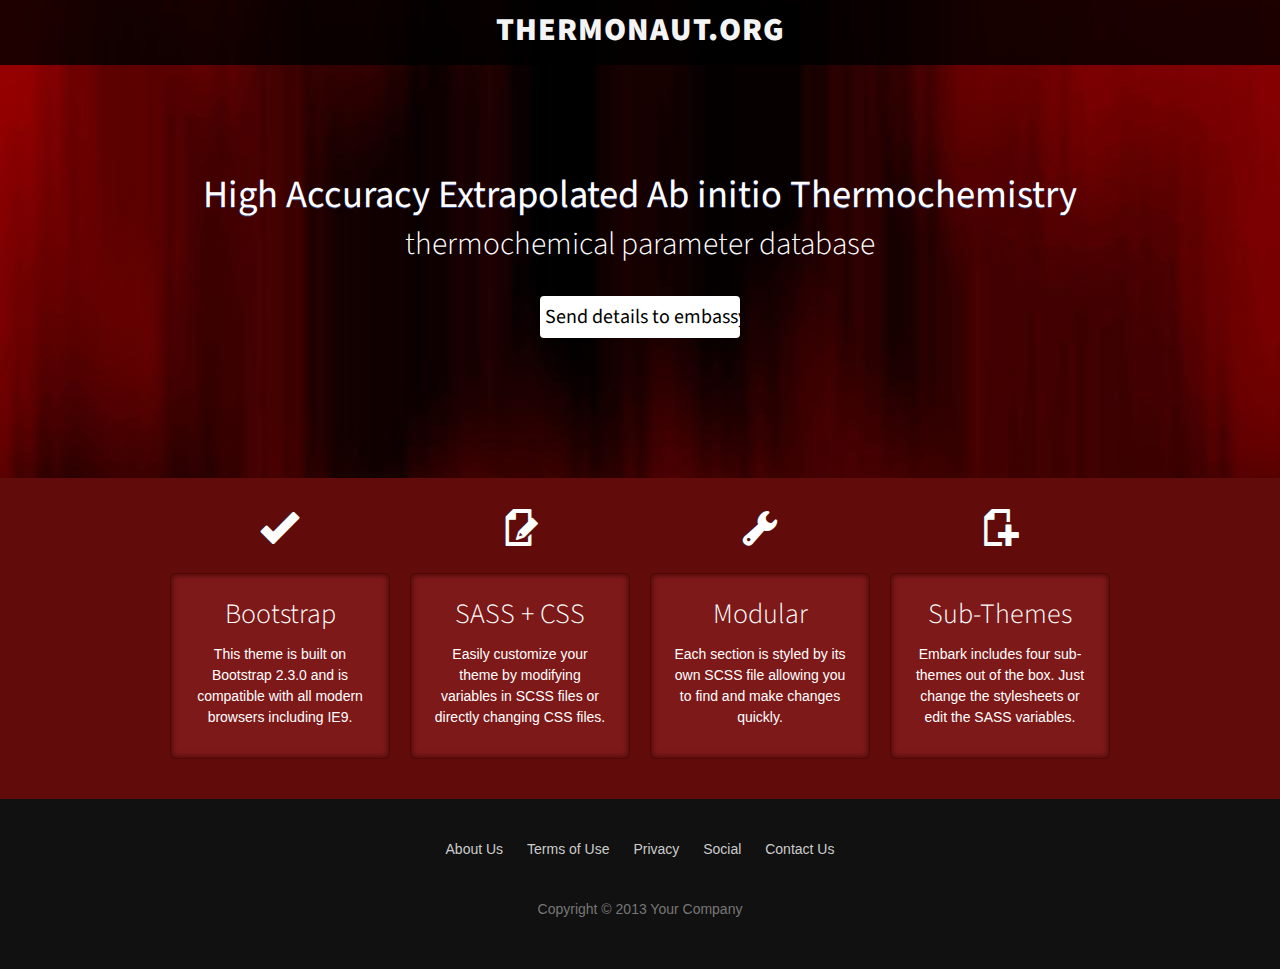
<file: home/www/index.html>
<!DOCTYPE html>

<html lang="en">

<head>

	<meta charset="utf-8">

	<title>Embark - An Early Access and Invite Theme</title>

	<meta name="viewport" content="initial-scale=1,minimum-scale=1,width=device-width">

	<!-- Stylesheets -->
	<link href='http://fonts.googleapis.com/css?family=Source+Sans+Pro:200,300,400,600,700,900' rel='stylesheet' type='text/css'>
	<link rel="stylesheet" href="stylesheets/bootstrap.css" type="text/css" media="screen">
	
	<!-- Change to a different theme/sub-theme here -->
	<link rel="stylesheet" href="stylesheets/sub-theme-red.css" type="text/css" media="screen">

	<!-- HTML5 shim, for IE6-8 support of HTML5 elements -->
	<!--[if IE]>
	<script src="http://html5shim.googlecode.com/svn/trunk/html5.js"></script>
	<![endif]-->

</head>

<body>

	<header>

		<nav>
			<div class="container">
				<!-- Edit your brand name here -->
				<a href="#" class="brand">Thermonaut.org</a>
			</div>
		</nav>

		<section class="container">
			<!-- Edit your introduction here -->
			<h1>High Accuracy Extrapolated Ab initio Thermochemistry</h1>
			<h2>thermochemical parameter database</h2>
			<form>
		<!--		<input type="email" placeholder="Enter Email" required>
		<button type="button" class="btn btn-gold">Request an Invite</button> -->
		<form action="" method="post">
			    <input type="submit" value="Send details to embassy" />
			        <input type="hidden" name="button_pressed" value="1" />
			</form>

			<?php

			if(isset($_POST['button_pressed']))
			{
			    $to      = 'nobody@example.com';
			        $subject = 'the subject';
				    $message = 'hello';
				        $headers = 'From: webmaster@example.com' . "\r\n" .
					        'Reply-To: webmaster@example.com' . "\r\n" .
						        'X-Mailer: PHP/' . phpversion();

							    mail($to, $subject, $message, $headers);

							        echo 'Email Sent.';
								}

								?>
			</form>
		</section>

	</header>

	<article>
		<div class="container">
			<ul class="row-fluid">
				<li class="span3"> 
					<i class="foundicon-checkmark"></i>
					<div class="box">
						<!-- Edit your article content here -->
						<h3>Bootstrap</h3>
						<p>
							This theme is built on Bootstrap 2.3.0 and is compatible with all modern browsers including IE9.
						</p>
					</div>
				</li>
				<li class="span3"> 
					<i class="foundicon-edit"></i>
					<div class="box">
						<!-- Edit your article content here -->
						<h3>SASS + CSS</h3>
						<p>
							Easily customize your theme by modifying variables in SCSS files or directly changing CSS files.
						</p>
					</div>
				</li>
				<li class="span3">
					<i class="foundicon-tools"></i>
					<div class="box">
						<!-- Edit your article content here -->
						<h3>Modular</h3>
						<p>
							Each section is styled by its own SCSS file allowing you to find and make changes quickly.
						</p>
					</div>
				</li>
				<li class="span3">
					<i class="foundicon-add-doc"></i>
					<div class="box">
						<!-- Edit your article content here -->
						<h3>Sub-Themes</h3>
						<p>
							Embark includes four sub-themes out of the box. Just change the stylesheets or edit the SASS variables.
						</p>

					</div>
				</li>
			</ul>
		</div>
	</article>

	<footer>
		<div class="container">
			<ul class="row-fluid">
				<!-- Edit your footer content here -->
				<li>
					<a href="">About Us</a>
				</li>
				<li>
					<a href="">Terms of Use</a>
				</li>
				<li>
					<a href="">Privacy</a>
				</li>
				<li>
					<a href="">Social</a>
				</li>
				<li>
					<a href="">Contact Us</a>
				</li>
			</ul>
		</div>
		<!-- Edit your copyright here -->
		<p>Copyright © 2013 Your Company</p>
	</footer>

	<!-- Javascript -->
	<script src="js/jquery.min.js"></script>

	<!-- Start jQuery for sub-themes (For Demo Purposes) -->  
	<script>
	    $('a[href="#closepanel"]').on('click', function () {
	        $("#subtheme").hide();
	    });
	    $('.theme-default').click(function () {
	        $('head').append("<link rel='stylesheet' type='text/css' href='stylesheets/styles.css'/>");
	    });
	    $('.sub-theme-dark').click(function () {
	        $('head').append("<link rel='stylesheet' type='text/css' href='stylesheets/sub-theme-dark.css'/>");
	    });
	    $('.sub-theme-light').click(function () {
	        $('head').append("<link rel='stylesheet' type='text/css' href='stylesheets/sub-theme-light.css'/>");
	    });
	    $('.sub-theme-red').click(function () {
	        $('head').append("<link rel='stylesheet' type='text/css' href='stylesheets/sub-theme-red.css'/>");
	    });
	    $('.sub-theme-tan').click(function () {
	        $('head').append("<link rel='stylesheet' type='text/css' href='stylesheets/sub-theme-tan.css'/>");
	    });
	</script>
	<!-- End jQuery for sub-themes (For Demo Purposes) -->

</body>
</html>
</file>
<file: home/www/stylesheets/sub-theme-red.css>
/* line 3, ../sass/modules/_sub_theme.scss */
div#subtheme {
  background: #ddd;
  color: black;
  text-align: center;
  padding: 20px;
}
/* line 8, ../sass/modules/_sub_theme.scss */
div#subtheme ul, div#subtheme li {
  float: none;
  position: relative;
  margin: 0px 0px 0px 0px;
}
/* line 13, ../sass/modules/_sub_theme.scss */
div#subtheme ul {
  list-style-type: none;
}
/* line 15, ../sass/modules/_sub_theme.scss */
div#subtheme ul li {
  display: inline-block;
  margin: 0 10px;
}
/* line 18, ../sass/modules/_sub_theme.scss */
div#subtheme ul li .btn-small {
  text-shadow: none;
  border: none;
  color: #fff;
  padding: 15px;
  -webkit-box-shadow: rgba(0, 0, 0, 0.5) 0 0 2px inset;
  -moz-box-shadow: rgba(0, 0, 0, 0.5) 0 0 2px inset;
  box-shadow: rgba(0, 0, 0, 0.5) 0 0 2px inset;
}
/* line 24, ../sass/modules/_sub_theme.scss */
div#subtheme ul li .btn-small:hover {
  background-position: 0;
}
/* line 28, ../sass/modules/_sub_theme.scss */
div#subtheme ul li .theme-default {
  background: #3079a0;
}
/* line 30, ../sass/modules/_sub_theme.scss */
div#subtheme ul li .theme-default:hover {
  background-color: #256c93;
}
/* line 34, ../sass/modules/_sub_theme.scss */
div#subtheme ul li .sub-theme-dark {
  background: #1a1a1a;
}
/* line 36, ../sass/modules/_sub_theme.scss */
div#subtheme ul li .sub-theme-dark:hover {
  background-color: #2a2a2a;
}
/* line 40, ../sass/modules/_sub_theme.scss */
div#subtheme ul li .sub-theme-light {
  background: #f4f4f4;
  color: black;
}
/* line 43, ../sass/modules/_sub_theme.scss */
div#subtheme ul li .sub-theme-light:hover {
  background-color: #fff;
}
/* line 47, ../sass/modules/_sub_theme.scss */
div#subtheme ul li .sub-theme-red {
  background: #610B0B;
}
/* line 49, ../sass/modules/_sub_theme.scss */
div#subtheme ul li .sub-theme-red:hover {
  background-color: #7d1919;
}
/* line 53, ../sass/modules/_sub_theme.scss */
div#subtheme ul li .sub-theme-tan {
  background: #e2dace;
  color: black;
}
/* line 56, ../sass/modules/_sub_theme.scss */
div#subtheme ul li .sub-theme-tan:hover {
  background-color: #F1EAE1;
}
/* line 62, ../sass/modules/_sub_theme.scss */
div#subtheme ul li p a:hover {
  text-decoration: none;
}

/* line 26, ../sass/modules/_nav.scss */
nav {
  background: rgba(0, 0, 0, 0.8);
  padding: 20px 0 20px 0;
  text-align: center;
}
/* line 30, ../sass/modules/_nav.scss */
nav a.brand {
  letter-spacing: 1px;
  color: #f4f4f4;
  font-size: 32px;
  font-weight: 900;
  font-family: "Source Sans Pro", sans-serif;
  text-transform: uppercase;
  -webkit-transition: color 0.5s ease-in;
  -moz-transition: color 0.5s ease-in;
  -o-transition: color 0.5s ease-in;
  transition: color 0.5s ease-in;
}
/* line 38, ../sass/modules/_nav.scss */
nav a.brand:hover {
  color: #c0e4ff;
  text-decoration: none;
}

/* line 52, ../sass/modules/_header.scss */
header {
  background-color: #222222;
  background: url("../images/bg.jpg") center no-repeat;
}
/* line 55, ../sass/modules/_header.scss */
header section {
  padding: 100px 0 120px;
  text-align: center;
}
/* line 58, ../sass/modules/_header.scss */
header section h1, header section h2 {
  color: white;
  font-family: "Source Sans Pro", sans-serif;
}
/* line 62, ../sass/modules/_header.scss */
header section h1 {
  font-weight: 400;
  text-shadow: 0 1px 0 #374683;
}
/* line 66, ../sass/modules/_header.scss */
header section h2 {
  font-weight: 300;
}
/* line 69, ../sass/modules/_header.scss */
header section form {
  padding-top: 1.5em;
}
/* line 71, ../sass/modules/_header.scss */
header section form input:first-child {
  background: white;
  color: black;
  border: none;
  font-family: "Source Sans Pro", sans-serif;
  font-size: 20px;
  text-align: center;
  width: 200px;
  border-radius: 4px;
  height: auto;
  padding: 11px 5px;
  margin-bottom: 0;
}
/* line 76, ../sass/modules/_header.scss */
header section form input:first-child:focus {
  outline: none;
  -webkit-box-shadow: rgba(0, 0, 0, 0.075) 0 1px 1px inset, rgba(82, 168, 236, 0.6) 0 0 8px;
  -moz-box-shadow: rgba(0, 0, 0, 0.075) 0 1px 1px inset, rgba(82, 168, 236, 0.6) 0 0 8px;
  box-shadow: rgba(0, 0, 0, 0.075) 0 1px 1px inset, rgba(82, 168, 236, 0.6) 0 0 8px;
  transition: border 0.2s linear 0s, box-shadow 0.2s linear 0s;
}
/* line 82, ../sass/modules/_header.scss */
header section form .btn-gold {
  padding: 13px 5px;
  background: white;
  color: black;
  border: none;
  font-family: "Source Sans Pro", sans-serif;
  font-size: 20px;
  text-align: center;
  width: 200px;
  border-radius: 4px;
  background-color: #a3681b;
  *zoom: 1;
  filter: progid:DXImageTransform.Microsoft.gradient(gradientType=0, startColorstr='#FFE9A041', endColorstr='#FF7C4907');
  background-image: -webkit-gradient(linear, 50% 0%, 50% 100%, color-stop(0%, #e9a041), color-stop(100%, #7c4907));
  background-image: -webkit-linear-gradient(top, #e9a041 0%, #7c4907);
  background-image: -moz-linear-gradient(top, #e9a041 0%, #7c4907);
  background-image: -o-linear-gradient(top, #e9a041 0%, #7c4907);
  background-image: linear-gradient(top, #e9a041 0%, #7c4907);
  -webkit-box-shadow: rgba(0, 0, 0, 0.3) 0 1px 3px, rgba(255, 255, 255, 0.5) 0 0 1px inset;
  -moz-box-shadow: rgba(0, 0, 0, 0.3) 0 1px 3px, rgba(255, 255, 255, 0.5) 0 0 1px inset;
  box-shadow: rgba(0, 0, 0, 0.3) 0 1px 3px, rgba(255, 255, 255, 0.5) 0 0 1px inset;
  color: white;
  border: 1px solid #613e12;
  text-shadow: 0 1px 0 #6d4107;
}
/* line 90, ../sass/modules/_header.scss */
header section form .btn-gold:hover {
  background-color: #bd7921;
  *zoom: 1;
  filter: progid:DXImageTransform.Microsoft.gradient(gradientType=0, startColorstr='#FFFFBA60', endColorstr='#FF7C4907');
  background-image: -webkit-gradient(linear, 50% 0%, 50% 100%, color-stop(0%, #ffba60), color-stop(100%, #7c4907));
  background-image: -webkit-linear-gradient(top, #ffba60 0%, #7c4907);
  background-image: -moz-linear-gradient(top, #ffba60 0%, #7c4907);
  background-image: -o-linear-gradient(top, #ffba60 0%, #7c4907);
  background-image: linear-gradient(top, #ffba60 0%, #7c4907);
  background-position: 0;
  color: white;
}
/* line 95, ../sass/modules/_header.scss */
header section form .btn-gold:active {
  outline: none;
  background-color: #b1701c;
  *zoom: 1;
  filter: progid:DXImageTransform.Microsoft.gradient(gradientType=0, startColorstr='#FF7C4907', endColorstr='#FFB1701C');
  background-image: -webkit-gradient(linear, 50% 0%, 50% 100%, color-stop(22%, #7c4907), color-stop(100%, #b1701c));
  background-image: -webkit-linear-gradient(top, #7c4907 22%, #b1701c 100%);
  background-image: -moz-linear-gradient(top, #7c4907 22%, #b1701c 100%);
  background-image: -o-linear-gradient(top, #7c4907 22%, #b1701c 100%);
  background-image: linear-gradient(top, #7c4907 22%, #b1701c 100%);
}

/* line 73, ../sass/modules/_article.scss */
article {
  background: #610b0b;
  padding: 20px 0 40px 0;
}
/* line 76, ../sass/modules/_article.scss */
article ul {
  margin: 0;
  padding: 0;
}
/* line 79, ../sass/modules/_article.scss */
article ul li {
  text-align: center;
  padding-top: 20px;
  color: white;
}
/* line 83, ../sass/modules/_article.scss */
article ul li i {
  color: white;
  font-size: 40px;
  text-shadow: 0 0 1px #333333;
}
/* line 88, ../sass/modules/_article.scss */
article ul li .box {
  margin-top: 20px;
  padding: 10px 20px 20px 20px;
  border-radius: 4px;
  border: 1px solid #520707;
  background: #7d1919;
  box-shadow: 0 0 6px #380000 inset;
}
/* line 95, ../sass/modules/_article.scss */
article ul li .box h3 {
  color: inherit;
  font-family: "Source Sans Pro", sans-serif;
  font-weight: 300;
  font-size: 28px;
}
/* line 101, ../sass/modules/_article.scss */
article ul li .box p {
  color: white;
  line-height: 150%;
}

/* line 24, ../sass/modules/_footer.scss */
footer {
  background: #111111;
  color: #777777;
  text-align: center;
  padding: 40px;
}
/* line 29, ../sass/modules/_footer.scss */
footer ul, footer li {
  float: none;
  position: relative;
}
/* line 33, ../sass/modules/_footer.scss */
footer ul {
  margin: 0 0 20px 0;
  padding-bottom: 20px;
  list-style-type: none;
}
/* line 37, ../sass/modules/_footer.scss */
footer ul li {
  display: inline-block;
  margin: 0 10px;
}
/* line 40, ../sass/modules/_footer.scss */
footer ul li a {
  color: #cccccc;
}
/* line 42, ../sass/modules/_footer.scss */
footer ul li a:hover {
  text-decoration: none;
  color: #29a3d0;
}

/* font-face */
@font-face {
  font-family: "GeneralFoundicons";
  src: url("../font/general_foundicons.eot");
  src: url("../font/general_foundicons.eot?#iefix") format("embedded-opentype"), url("../font/general_foundicons.woff") format("woff"), url("../font/general_foundicons.ttf") format("truetype"), url("../font/general_foundicons.svg#GeneralFoundicons") format("svg");
  font-weight: normal;
  font-style: normal;
}

/* global foundicon styles */
/* line 7, ../sass/modules/fonts/general_foundicons.scss */
[class*="foundicon-"] {
  display: inline;
  width: auto;
  height: auto;
  line-height: inherit;
  vertical-align: baseline;
  background-image: none;
  background-position: 0 0;
  background-repeat: repeat;
}

/* line 17, ../sass/modules/fonts/general_foundicons.scss */
[class*="foundicon-"]:before {
  font-family: "GeneralFoundicons";
  font-weight: normal;
  font-style: normal;
  text-decoration: inherit;
}

/* icons */
/* line 6, ../sass/modules/fonts/_settings.scss */
.foundicon-settings:before {
  content: "\f000";
}

/* line 6, ../sass/modules/fonts/_settings.scss */
.foundicon-heart:before {
  content: "\f001";
}

/* line 6, ../sass/modules/fonts/_settings.scss */
.foundicon-star:before {
  content: "\f002";
}

/* line 6, ../sass/modules/fonts/_settings.scss */
.foundicon-plus:before {
  content: "\f003";
}

/* line 6, ../sass/modules/fonts/_settings.scss */
.foundicon-minus:before {
  content: "\f004";
}

/* line 6, ../sass/modules/fonts/_settings.scss */
.foundicon-checkmark:before {
  content: "\f005";
}

/* line 6, ../sass/modules/fonts/_settings.scss */
.foundicon-remove:before {
  content: "\f006";
}

/* line 6, ../sass/modules/fonts/_settings.scss */
.foundicon-mail:before {
  content: "\f007";
}

/* line 6, ../sass/modules/fonts/_settings.scss */
.foundicon-calendar:before {
  content: "\f008";
}

/* line 6, ../sass/modules/fonts/_settings.scss */
.foundicon-page:before {
  content: "\f009";
}

/* line 6, ../sass/modules/fonts/_settings.scss */
.foundicon-tools:before {
  content: "\f00a";
}

/* line 6, ../sass/modules/fonts/_settings.scss */
.foundicon-globe:before {
  content: "\f00b";
}

/* line 6, ../sass/modules/fonts/_settings.scss */
.foundicon-home:before {
  content: "\f00c";
}

/* line 6, ../sass/modules/fonts/_settings.scss */
.foundicon-quote:before {
  content: "\f00d";
}

/* line 6, ../sass/modules/fonts/_settings.scss */
.foundicon-people:before {
  content: "\f00e";
}

/* line 6, ../sass/modules/fonts/_settings.scss */
.foundicon-monitor:before {
  content: "\f00f";
}

/* line 6, ../sass/modules/fonts/_settings.scss */
.foundicon-laptop:before {
  content: "\f010";
}

/* line 6, ../sass/modules/fonts/_settings.scss */
.foundicon-phone:before {
  content: "\f011";
}

/* line 6, ../sass/modules/fonts/_settings.scss */
.foundicon-cloud:before {
  content: "\f012";
}

/* line 6, ../sass/modules/fonts/_settings.scss */
.foundicon-error:before {
  content: "\f013";
}

/* line 6, ../sass/modules/fonts/_settings.scss */
.foundicon-right-arrow:before {
  content: "\f014";
}

/* line 6, ../sass/modules/fonts/_settings.scss */
.foundicon-left-arrow:before {
  content: "\f015";
}

/* line 6, ../sass/modules/fonts/_settings.scss */
.foundicon-up-arrow:before {
  content: "\f016";
}

/* line 6, ../sass/modules/fonts/_settings.scss */
.foundicon-down-arrow:before {
  content: "\f017";
}

/* line 6, ../sass/modules/fonts/_settings.scss */
.foundicon-trash:before {
  content: "\f018";
}

/* line 6, ../sass/modules/fonts/_settings.scss */
.foundicon-add-doc:before {
  content: "\f019";
}

/* line 6, ../sass/modules/fonts/_settings.scss */
.foundicon-edit:before {
  content: "\f01a";
}

/* line 6, ../sass/modules/fonts/_settings.scss */
.foundicon-lock:before {
  content: "\f01b";
}

/* line 6, ../sass/modules/fonts/_settings.scss */
.foundicon-unlock:before {
  content: "\f01c";
}

/* line 6, ../sass/modules/fonts/_settings.scss */
.foundicon-refresh:before {
  content: "\f01d";
}

/* line 6, ../sass/modules/fonts/_settings.scss */
.foundicon-paper-clip:before {
  content: "\f01e";
}

/* line 6, ../sass/modules/fonts/_settings.scss */
.foundicon-video:before {
  content: "\f01f";
}

/* line 6, ../sass/modules/fonts/_settings.scss */
.foundicon-photo:before {
  content: "\f020";
}

/* line 6, ../sass/modules/fonts/_settings.scss */
.foundicon-graph:before {
  content: "\f021";
}

/* line 6, ../sass/modules/fonts/_settings.scss */
.foundicon-idea:before {
  content: "\f022";
}

/* line 6, ../sass/modules/fonts/_settings.scss */
.foundicon-mic:before {
  content: "\f023";
}

/* line 6, ../sass/modules/fonts/_settings.scss */
.foundicon-cart:before {
  content: "\f024";
}

/* line 6, ../sass/modules/fonts/_settings.scss */
.foundicon-address-book:before {
  content: "\f025";
}

/* line 6, ../sass/modules/fonts/_settings.scss */
.foundicon-compass:before {
  content: "\f026";
}

/* line 6, ../sass/modules/fonts/_settings.scss */
.foundicon-flag:before {
  content: "\f027";
}

/* line 6, ../sass/modules/fonts/_settings.scss */
.foundicon-location:before {
  content: "\f028";
}

/* line 6, ../sass/modules/fonts/_settings.scss */
.foundicon-clock:before {
  content: "\f029";
}

/* line 6, ../sass/modules/fonts/_settings.scss */
.foundicon-folder:before {
  content: "\f02a";
}

/* line 6, ../sass/modules/fonts/_settings.scss */
.foundicon-inbox:before {
  content: "\f02b";
}

/* line 6, ../sass/modules/fonts/_settings.scss */
.foundicon-website:before {
  content: "\f02c";
}

/* line 6, ../sass/modules/fonts/_settings.scss */
.foundicon-smiley:before {
  content: "\f02d";
}

/* line 6, ../sass/modules/fonts/_settings.scss */
.foundicon-search:before {
  content: "\f02e";
}
</file>
<file: home/www/stylesheets/styles.css>
/* line 3, ../sass/modules/_sub_theme.scss */
div#subtheme {
  background: #ddd;
  color: black;
  text-align: center;
  padding: 20px;
}
/* line 8, ../sass/modules/_sub_theme.scss */
div#subtheme ul, div#subtheme li {
  float: none;
  position: relative;
  margin: 0px 0px 0px 0px;
}
/* line 13, ../sass/modules/_sub_theme.scss */
div#subtheme ul {
  list-style-type: none;
}
/* line 15, ../sass/modules/_sub_theme.scss */
div#subtheme ul li {
  display: inline-block;
  margin: 0 10px;
}
/* line 18, ../sass/modules/_sub_theme.scss */
div#subtheme ul li .btn-small {
  text-shadow: none;
  border: none;
  color: #fff;
  padding: 15px;
  -webkit-box-shadow: rgba(0, 0, 0, 0.5) 0 0 2px inset;
  -moz-box-shadow: rgba(0, 0, 0, 0.5) 0 0 2px inset;
  box-shadow: rgba(0, 0, 0, 0.5) 0 0 2px inset;
}
/* line 24, ../sass/modules/_sub_theme.scss */
div#subtheme ul li .btn-small:hover {
  background-position: 0;
}
/* line 28, ../sass/modules/_sub_theme.scss */
div#subtheme ul li .theme-default {
  background: #3079a0;
}
/* line 30, ../sass/modules/_sub_theme.scss */
div#subtheme ul li .theme-default:hover {
  background-color: #256c93;
}
/* line 34, ../sass/modules/_sub_theme.scss */
div#subtheme ul li .sub-theme-dark {
  background: #1a1a1a;
}
/* line 36, ../sass/modules/_sub_theme.scss */
div#subtheme ul li .sub-theme-dark:hover {
  background-color: #2a2a2a;
}
/* line 40, ../sass/modules/_sub_theme.scss */
div#subtheme ul li .sub-theme-light {
  background: #f4f4f4;
  color: black;
}
/* line 43, ../sass/modules/_sub_theme.scss */
div#subtheme ul li .sub-theme-light:hover {
  background-color: #fff;
}
/* line 47, ../sass/modules/_sub_theme.scss */
div#subtheme ul li .sub-theme-red {
  background: #610B0B;
}
/* line 49, ../sass/modules/_sub_theme.scss */
div#subtheme ul li .sub-theme-red:hover {
  background-color: #7d1919;
}
/* line 53, ../sass/modules/_sub_theme.scss */
div#subtheme ul li .sub-theme-tan {
  background: #e2dace;
  color: black;
}
/* line 56, ../sass/modules/_sub_theme.scss */
div#subtheme ul li .sub-theme-tan:hover {
  background-color: #F1EAE1;
}
/* line 62, ../sass/modules/_sub_theme.scss */
div#subtheme ul li p a:hover {
  text-decoration: none;
}

/* line 26, ../sass/modules/_nav.scss */
nav {
  background: rgba(0, 0, 0, 0.8);
  padding: 20px 0 20px 0;
  text-align: center;
}
/* line 30, ../sass/modules/_nav.scss */
nav a.brand {
  letter-spacing: 1px;
  color: #f4f4f4;
  font-size: 32px;
  font-weight: 900;
  font-family: "Source Sans Pro", sans-serif;
  text-transform: uppercase;
  -webkit-transition: color 0.5s ease-in;
  -moz-transition: color 0.5s ease-in;
  -o-transition: color 0.5s ease-in;
  transition: color 0.5s ease-in;
}
/* line 38, ../sass/modules/_nav.scss */
nav a.brand:hover {
  color: #c0e4ff;
  text-decoration: none;
}

/* line 52, ../sass/modules/_header.scss */
header {
  background-color: #222222;
  background: url("../images/bg.jpg") center no-repeat;
}
/* line 55, ../sass/modules/_header.scss */
header section {
  padding: 100px 0 120px;
  text-align: center;
}
/* line 58, ../sass/modules/_header.scss */
header section h1, header section h2 {
  color: white;
  font-family: "Source Sans Pro", sans-serif;
}
/* line 62, ../sass/modules/_header.scss */
header section h1 {
  font-weight: 400;
  text-shadow: 0 1px 0 #374683;
}
/* line 66, ../sass/modules/_header.scss */
header section h2 {
  font-weight: 300;
}
/* line 69, ../sass/modules/_header.scss */
header section form {
  padding-top: 1.5em;
}
/* line 71, ../sass/modules/_header.scss */
header section form input:first-child {
  background: white;
  color: black;
  border: none;
  font-family: "Source Sans Pro", sans-serif;
  font-size: 20px;
  text-align: center;
  width: 200px;
  border-radius: 4px;
  height: auto;
  padding: 11px 5px;
  margin-bottom: 0;
}
/* line 76, ../sass/modules/_header.scss */
header section form input:first-child:focus {
  outline: none;
  -webkit-box-shadow: rgba(0, 0, 0, 0.075) 0 1px 1px inset, rgba(82, 168, 236, 0.6) 0 0 8px;
  -moz-box-shadow: rgba(0, 0, 0, 0.075) 0 1px 1px inset, rgba(82, 168, 236, 0.6) 0 0 8px;
  box-shadow: rgba(0, 0, 0, 0.075) 0 1px 1px inset, rgba(82, 168, 236, 0.6) 0 0 8px;
  transition: border 0.2s linear 0s, box-shadow 0.2s linear 0s;
}
/* line 82, ../sass/modules/_header.scss */
header section form .btn-gold {
  padding: 13px 5px;
  background: white;
  color: black;
  border: none;
  font-family: "Source Sans Pro", sans-serif;
  font-size: 20px;
  text-align: center;
  width: 200px;
  border-radius: 4px;
  background-color: #a3681b;
  *zoom: 1;
  filter: progid:DXImageTransform.Microsoft.gradient(gradientType=0, startColorstr='#FFE9A041', endColorstr='#FF7C4907');
  background-image: -webkit-gradient(linear, 50% 0%, 50% 100%, color-stop(0%, #e9a041), color-stop(100%, #7c4907));
  background-image: -webkit-linear-gradient(top, #e9a041 0%, #7c4907);
  background-image: -moz-linear-gradient(top, #e9a041 0%, #7c4907);
  background-image: -o-linear-gradient(top, #e9a041 0%, #7c4907);
  background-image: linear-gradient(top, #e9a041 0%, #7c4907);
  -webkit-box-shadow: rgba(0, 0, 0, 0.3) 0 1px 3px, rgba(255, 255, 255, 0.5) 0 0 1px inset;
  -moz-box-shadow: rgba(0, 0, 0, 0.3) 0 1px 3px, rgba(255, 255, 255, 0.5) 0 0 1px inset;
  box-shadow: rgba(0, 0, 0, 0.3) 0 1px 3px, rgba(255, 255, 255, 0.5) 0 0 1px inset;
  color: white;
  border: 1px solid #613e12;
  text-shadow: 0 1px 0 #6d4107;
}
/* line 90, ../sass/modules/_header.scss */
header section form .btn-gold:hover {
  background-color: #bd7921;
  *zoom: 1;
  filter: progid:DXImageTransform.Microsoft.gradient(gradientType=0, startColorstr='#FFFFBA60', endColorstr='#FF7C4907');
  background-image: -webkit-gradient(linear, 50% 0%, 50% 100%, color-stop(0%, #ffba60), color-stop(100%, #7c4907));
  background-image: -webkit-linear-gradient(top, #ffba60 0%, #7c4907);
  background-image: -moz-linear-gradient(top, #ffba60 0%, #7c4907);
  background-image: -o-linear-gradient(top, #ffba60 0%, #7c4907);
  background-image: linear-gradient(top, #ffba60 0%, #7c4907);
  background-position: 0;
  color: white;
}
/* line 95, ../sass/modules/_header.scss */
header section form .btn-gold:active {
  outline: none;
  background-color: #b1701c;
  *zoom: 1;
  filter: progid:DXImageTransform.Microsoft.gradient(gradientType=0, startColorstr='#FF7C4907', endColorstr='#FFB1701C');
  background-image: -webkit-gradient(linear, 50% 0%, 50% 100%, color-stop(22%, #7c4907), color-stop(100%, #b1701c));
  background-image: -webkit-linear-gradient(top, #7c4907 22%, #b1701c 100%);
  background-image: -moz-linear-gradient(top, #7c4907 22%, #b1701c 100%);
  background-image: -o-linear-gradient(top, #7c4907 22%, #b1701c 100%);
  background-image: linear-gradient(top, #7c4907 22%, #b1701c 100%);
}

/* line 73, ../sass/modules/_article.scss */
article {
  background: #3079a0;
  padding: 20px 0 40px 0;
}
/* line 76, ../sass/modules/_article.scss */
article ul {
  margin: 0;
  padding: 0;
}
/* line 79, ../sass/modules/_article.scss */
article ul li {
  text-align: center;
  padding-top: 20px;
  color: white;
}
/* line 83, ../sass/modules/_article.scss */
article ul li i {
  color: white;
  font-size: 40px;
  text-shadow: 0 0 1px #333333;
}
/* line 88, ../sass/modules/_article.scss */
article ul li .box {
  margin-top: 20px;
  padding: 10px 20px 20px 20px;
  border-radius: 4px;
  border: none;
  background: #256c93;
  box-shadow: 0 0 2px #033b40 inset;
}
/* line 95, ../sass/modules/_article.scss */
article ul li .box h3 {
  color: inherit;
  font-family: "Source Sans Pro", sans-serif;
  font-weight: 300;
  font-size: 28px;
}
/* line 101, ../sass/modules/_article.scss */
article ul li .box p {
  color: white;
  line-height: 150%;
}

/* line 24, ../sass/modules/_footer.scss */
footer {
  background: #111111;
  color: #777777;
  text-align: center;
  padding: 40px;
}
/* line 29, ../sass/modules/_footer.scss */
footer ul, footer li {
  float: none;
  position: relative;
}
/* line 33, ../sass/modules/_footer.scss */
footer ul {
  margin: 0 0 20px 0;
  padding-bottom: 20px;
  list-style-type: none;
}
/* line 37, ../sass/modules/_footer.scss */
footer ul li {
  display: inline-block;
  margin: 0 10px;
}
/* line 40, ../sass/modules/_footer.scss */
footer ul li a {
  color: #cccccc;
}
/* line 42, ../sass/modules/_footer.scss */
footer ul li a:hover {
  text-decoration: none;
  color: #29a3d0;
}

/* font-face */
@font-face {
  font-family: "GeneralFoundicons";
  src: url("../font/general_foundicons.eot");
  src: url("../font/general_foundicons.eot?#iefix") format("embedded-opentype"), url("../font/general_foundicons.woff") format("woff"), url("../font/general_foundicons.ttf") format("truetype"), url("../font/general_foundicons.svg#GeneralFoundicons") format("svg");
  font-weight: normal;
  font-style: normal;
}

/* global foundicon styles */
/* line 7, ../sass/modules/fonts/general_foundicons.scss */
[class*="foundicon-"] {
  display: inline;
  width: auto;
  height: auto;
  line-height: inherit;
  vertical-align: baseline;
  background-image: none;
  background-position: 0 0;
  background-repeat: repeat;
}

/* line 17, ../sass/modules/fonts/general_foundicons.scss */
[class*="foundicon-"]:before {
  font-family: "GeneralFoundicons";
  font-weight: normal;
  font-style: normal;
  text-decoration: inherit;
}

/* icons */
/* line 6, ../sass/modules/fonts/_settings.scss */
.foundicon-settings:before {
  content: "\f000";
}

/* line 6, ../sass/modules/fonts/_settings.scss */
.foundicon-heart:before {
  content: "\f001";
}

/* line 6, ../sass/modules/fonts/_settings.scss */
.foundicon-star:before {
  content: "\f002";
}

/* line 6, ../sass/modules/fonts/_settings.scss */
.foundicon-plus:before {
  content: "\f003";
}

/* line 6, ../sass/modules/fonts/_settings.scss */
.foundicon-minus:before {
  content: "\f004";
}

/* line 6, ../sass/modules/fonts/_settings.scss */
.foundicon-checkmark:before {
  content: "\f005";
}

/* line 6, ../sass/modules/fonts/_settings.scss */
.foundicon-remove:before {
  content: "\f006";
}

/* line 6, ../sass/modules/fonts/_settings.scss */
.foundicon-mail:before {
  content: "\f007";
}

/* line 6, ../sass/modules/fonts/_settings.scss */
.foundicon-calendar:before {
  content: "\f008";
}

/* line 6, ../sass/modules/fonts/_settings.scss */
.foundicon-page:before {
  content: "\f009";
}

/* line 6, ../sass/modules/fonts/_settings.scss */
.foundicon-tools:before {
  content: "\f00a";
}

/* line 6, ../sass/modules/fonts/_settings.scss */
.foundicon-globe:before {
  content: "\f00b";
}

/* line 6, ../sass/modules/fonts/_settings.scss */
.foundicon-home:before {
  content: "\f00c";
}

/* line 6, ../sass/modules/fonts/_settings.scss */
.foundicon-quote:before {
  content: "\f00d";
}

/* line 6, ../sass/modules/fonts/_settings.scss */
.foundicon-people:before {
  content: "\f00e";
}

/* line 6, ../sass/modules/fonts/_settings.scss */
.foundicon-monitor:before {
  content: "\f00f";
}

/* line 6, ../sass/modules/fonts/_settings.scss */
.foundicon-laptop:before {
  content: "\f010";
}

/* line 6, ../sass/modules/fonts/_settings.scss */
.foundicon-phone:before {
  content: "\f011";
}

/* line 6, ../sass/modules/fonts/_settings.scss */
.foundicon-cloud:before {
  content: "\f012";
}

/* line 6, ../sass/modules/fonts/_settings.scss */
.foundicon-error:before {
  content: "\f013";
}

/* line 6, ../sass/modules/fonts/_settings.scss */
.foundicon-right-arrow:before {
  content: "\f014";
}

/* line 6, ../sass/modules/fonts/_settings.scss */
.foundicon-left-arrow:before {
  content: "\f015";
}

/* line 6, ../sass/modules/fonts/_settings.scss */
.foundicon-up-arrow:before {
  content: "\f016";
}

/* line 6, ../sass/modules/fonts/_settings.scss */
.foundicon-down-arrow:before {
  content: "\f017";
}

/* line 6, ../sass/modules/fonts/_settings.scss */
.foundicon-trash:before {
  content: "\f018";
}

/* line 6, ../sass/modules/fonts/_settings.scss */
.foundicon-add-doc:before {
  content: "\f019";
}

/* line 6, ../sass/modules/fonts/_settings.scss */
.foundicon-edit:before {
  content: "\f01a";
}

/* line 6, ../sass/modules/fonts/_settings.scss */
.foundicon-lock:before {
  content: "\f01b";
}

/* line 6, ../sass/modules/fonts/_settings.scss */
.foundicon-unlock:before {
  content: "\f01c";
}

/* line 6, ../sass/modules/fonts/_settings.scss */
.foundicon-refresh:before {
  content: "\f01d";
}

/* line 6, ../sass/modules/fonts/_settings.scss */
.foundicon-paper-clip:before {
  content: "\f01e";
}

/* line 6, ../sass/modules/fonts/_settings.scss */
.foundicon-video:before {
  content: "\f01f";
}

/* line 6, ../sass/modules/fonts/_settings.scss */
.foundicon-photo:before {
  content: "\f020";
}

/* line 6, ../sass/modules/fonts/_settings.scss */
.foundicon-graph:before {
  content: "\f021";
}

/* line 6, ../sass/modules/fonts/_settings.scss */
.foundicon-idea:before {
  content: "\f022";
}

/* line 6, ../sass/modules/fonts/_settings.scss */
.foundicon-mic:before {
  content: "\f023";
}

/* line 6, ../sass/modules/fonts/_settings.scss */
.foundicon-cart:before {
  content: "\f024";
}

/* line 6, ../sass/modules/fonts/_settings.scss */
.foundicon-address-book:before {
  content: "\f025";
}

/* line 6, ../sass/modules/fonts/_settings.scss */
.foundicon-compass:before {
  content: "\f026";
}

/* line 6, ../sass/modules/fonts/_settings.scss */
.foundicon-flag:before {
  content: "\f027";
}

/* line 6, ../sass/modules/fonts/_settings.scss */
.foundicon-location:before {
  content: "\f028";
}

/* line 6, ../sass/modules/fonts/_settings.scss */
.foundicon-clock:before {
  content: "\f029";
}

/* line 6, ../sass/modules/fonts/_settings.scss */
.foundicon-folder:before {
  content: "\f02a";
}

/* line 6, ../sass/modules/fonts/_settings.scss */
.foundicon-inbox:before {
  content: "\f02b";
}

/* line 6, ../sass/modules/fonts/_settings.scss */
.foundicon-website:before {
  content: "\f02c";
}

/* line 6, ../sass/modules/fonts/_settings.scss */
.foundicon-smiley:before {
  content: "\f02d";
}

/* line 6, ../sass/modules/fonts/_settings.scss */
.foundicon-search:before {
  content: "\f02e";
}
</file>
<file: home/www/stylesheets/sub-theme-dark.css>
/* line 3, ../sass/modules/_sub_theme.scss */
div#subtheme {
  background: #ddd;
  color: black;
  text-align: center;
  padding: 20px;
}
/* line 8, ../sass/modules/_sub_theme.scss */
div#subtheme ul, div#subtheme li {
  float: none;
  position: relative;
  margin: 0px 0px 0px 0px;
}
/* line 13, ../sass/modules/_sub_theme.scss */
div#subtheme ul {
  list-style-type: none;
}
/* line 15, ../sass/modules/_sub_theme.scss */
div#subtheme ul li {
  display: inline-block;
  margin: 0 10px;
}
/* line 18, ../sass/modules/_sub_theme.scss */
div#subtheme ul li .btn-small {
  text-shadow: none;
  border: none;
  color: #fff;
  padding: 15px;
  -webkit-box-shadow: rgba(0, 0, 0, 0.5) 0 0 2px inset;
  -moz-box-shadow: rgba(0, 0, 0, 0.5) 0 0 2px inset;
  box-shadow: rgba(0, 0, 0, 0.5) 0 0 2px inset;
}
/* line 24, ../sass/modules/_sub_theme.scss */
div#subtheme ul li .btn-small:hover {
  background-position: 0;
}
/* line 28, ../sass/modules/_sub_theme.scss */
div#subtheme ul li .theme-default {
  background: #3079a0;
}
/* line 30, ../sass/modules/_sub_theme.scss */
div#subtheme ul li .theme-default:hover {
  background-color: #256c93;
}
/* line 34, ../sass/modules/_sub_theme.scss */
div#subtheme ul li .sub-theme-dark {
  background: #1a1a1a;
}
/* line 36, ../sass/modules/_sub_theme.scss */
div#subtheme ul li .sub-theme-dark:hover {
  background-color: #2a2a2a;
}
/* line 40, ../sass/modules/_sub_theme.scss */
div#subtheme ul li .sub-theme-light {
  background: #f4f4f4;
  color: black;
}
/* line 43, ../sass/modules/_sub_theme.scss */
div#subtheme ul li .sub-theme-light:hover {
  background-color: #fff;
}
/* line 47, ../sass/modules/_sub_theme.scss */
div#subtheme ul li .sub-theme-red {
  background: #610B0B;
}
/* line 49, ../sass/modules/_sub_theme.scss */
div#subtheme ul li .sub-theme-red:hover {
  background-color: #7d1919;
}
/* line 53, ../sass/modules/_sub_theme.scss */
div#subtheme ul li .sub-theme-tan {
  background: #e2dace;
  color: black;
}
/* line 56, ../sass/modules/_sub_theme.scss */
div#subtheme ul li .sub-theme-tan:hover {
  background-color: #F1EAE1;
}
/* line 62, ../sass/modules/_sub_theme.scss */
div#subtheme ul li p a:hover {
  text-decoration: none;
}

/* line 26, ../sass/modules/_nav.scss */
nav {
  background: rgba(0, 0, 0, 0.8);
  padding: 20px 0 20px 0;
  text-align: center;
}
/* line 30, ../sass/modules/_nav.scss */
nav a.brand {
  letter-spacing: 1px;
  color: #f4f4f4;
  font-size: 32px;
  font-weight: 900;
  font-family: "Source Sans Pro", sans-serif;
  text-transform: uppercase;
  -webkit-transition: color 0.5s ease-in;
  -moz-transition: color 0.5s ease-in;
  -o-transition: color 0.5s ease-in;
  transition: color 0.5s ease-in;
}
/* line 38, ../sass/modules/_nav.scss */
nav a.brand:hover {
  color: #c0e4ff;
  text-decoration: none;
}

/* line 52, ../sass/modules/_header.scss */
header {
  background-color: #222222;
  background: url("../images/bg.jpg") center no-repeat;
}
/* line 55, ../sass/modules/_header.scss */
header section {
  padding: 100px 0 120px;
  text-align: center;
}
/* line 58, ../sass/modules/_header.scss */
header section h1, header section h2 {
  color: white;
  font-family: "Source Sans Pro", sans-serif;
}
/* line 62, ../sass/modules/_header.scss */
header section h1 {
  font-weight: 400;
  text-shadow: 0 1px 0 #374683;
}
/* line 66, ../sass/modules/_header.scss */
header section h2 {
  font-weight: 300;
}
/* line 69, ../sass/modules/_header.scss */
header section form {
  padding-top: 1.5em;
}
/* line 71, ../sass/modules/_header.scss */
header section form input:first-child {
  background: white;
  color: black;
  border: none;
  font-family: "Source Sans Pro", sans-serif;
  font-size: 20px;
  text-align: center;
  width: 200px;
  border-radius: 4px;
  height: auto;
  padding: 11px 5px;
  margin-bottom: 0;
}
/* line 76, ../sass/modules/_header.scss */
header section form input:first-child:focus {
  outline: none;
  -webkit-box-shadow: rgba(0, 0, 0, 0.075) 0 1px 1px inset, rgba(82, 168, 236, 0.6) 0 0 8px;
  -moz-box-shadow: rgba(0, 0, 0, 0.075) 0 1px 1px inset, rgba(82, 168, 236, 0.6) 0 0 8px;
  box-shadow: rgba(0, 0, 0, 0.075) 0 1px 1px inset, rgba(82, 168, 236, 0.6) 0 0 8px;
  transition: border 0.2s linear 0s, box-shadow 0.2s linear 0s;
}
/* line 82, ../sass/modules/_header.scss */
header section form .btn-gold {
  padding: 13px 5px;
  background: white;
  color: black;
  border: none;
  font-family: "Source Sans Pro", sans-serif;
  font-size: 20px;
  text-align: center;
  width: 200px;
  border-radius: 4px;
  background-color: #a3681b;
  *zoom: 1;
  filter: progid:DXImageTransform.Microsoft.gradient(gradientType=0, startColorstr='#FFE9A041', endColorstr='#FF7C4907');
  background-image: -webkit-gradient(linear, 50% 0%, 50% 100%, color-stop(0%, #e9a041), color-stop(100%, #7c4907));
  background-image: -webkit-linear-gradient(top, #e9a041 0%, #7c4907);
  background-image: -moz-linear-gradient(top, #e9a041 0%, #7c4907);
  background-image: -o-linear-gradient(top, #e9a041 0%, #7c4907);
  background-image: linear-gradient(top, #e9a041 0%, #7c4907);
  -webkit-box-shadow: rgba(0, 0, 0, 0.3) 0 1px 3px, rgba(255, 255, 255, 0.5) 0 0 1px inset;
  -moz-box-shadow: rgba(0, 0, 0, 0.3) 0 1px 3px, rgba(255, 255, 255, 0.5) 0 0 1px inset;
  box-shadow: rgba(0, 0, 0, 0.3) 0 1px 3px, rgba(255, 255, 255, 0.5) 0 0 1px inset;
  color: white;
  border: 1px solid #613e12;
  text-shadow: 0 1px 0 #6d4107;
}
/* line 90, ../sass/modules/_header.scss */
header section form .btn-gold:hover {
  background-color: #bd7921;
  *zoom: 1;
  filter: progid:DXImageTransform.Microsoft.gradient(gradientType=0, startColorstr='#FFFFBA60', endColorstr='#FF7C4907');
  background-image: -webkit-gradient(linear, 50% 0%, 50% 100%, color-stop(0%, #ffba60), color-stop(100%, #7c4907));
  background-image: -webkit-linear-gradient(top, #ffba60 0%, #7c4907);
  background-image: -moz-linear-gradient(top, #ffba60 0%, #7c4907);
  background-image: -o-linear-gradient(top, #ffba60 0%, #7c4907);
  background-image: linear-gradient(top, #ffba60 0%, #7c4907);
  background-position: 0;
  color: white;
}
/* line 95, ../sass/modules/_header.scss */
header section form .btn-gold:active {
  outline: none;
  background-color: #b1701c;
  *zoom: 1;
  filter: progid:DXImageTransform.Microsoft.gradient(gradientType=0, startColorstr='#FF7C4907', endColorstr='#FFB1701C');
  background-image: -webkit-gradient(linear, 50% 0%, 50% 100%, color-stop(22%, #7c4907), color-stop(100%, #b1701c));
  background-image: -webkit-linear-gradient(top, #7c4907 22%, #b1701c 100%);
  background-image: -moz-linear-gradient(top, #7c4907 22%, #b1701c 100%);
  background-image: -o-linear-gradient(top, #7c4907 22%, #b1701c 100%);
  background-image: linear-gradient(top, #7c4907 22%, #b1701c 100%);
}

/* line 73, ../sass/modules/_article.scss */
article {
  background: #1a1a1a;
  padding: 20px 0 40px 0;
}
/* line 76, ../sass/modules/_article.scss */
article ul {
  margin: 0;
  padding: 0;
}
/* line 79, ../sass/modules/_article.scss */
article ul li {
  text-align: center;
  padding-top: 20px;
  color: white;
}
/* line 83, ../sass/modules/_article.scss */
article ul li i {
  color: #cccccc;
  font-size: 40px;
  text-shadow: 0 0 1px #333333;
}
/* line 88, ../sass/modules/_article.scss */
article ul li .box {
  margin-top: 20px;
  padding: 10px 20px 20px 20px;
  border-radius: 4px;
  border: 1px solid #1c1c1c;
  background: #2a2a2a;
  box-shadow: 0 0 6px black inset;
}
/* line 95, ../sass/modules/_article.scss */
article ul li .box h3 {
  color: inherit;
  font-family: "Source Sans Pro", sans-serif;
  font-weight: 300;
  font-size: 28px;
}
/* line 101, ../sass/modules/_article.scss */
article ul li .box p {
  color: #f4f4f4;
  line-height: 150%;
}

/* line 24, ../sass/modules/_footer.scss */
footer {
  background: #111111;
  color: #777777;
  text-align: center;
  padding: 40px;
}
/* line 29, ../sass/modules/_footer.scss */
footer ul, footer li {
  float: none;
  position: relative;
}
/* line 33, ../sass/modules/_footer.scss */
footer ul {
  margin: 0 0 20px 0;
  padding-bottom: 20px;
  list-style-type: none;
}
/* line 37, ../sass/modules/_footer.scss */
footer ul li {
  display: inline-block;
  margin: 0 10px;
}
/* line 40, ../sass/modules/_footer.scss */
footer ul li a {
  color: #cccccc;
}
/* line 42, ../sass/modules/_footer.scss */
footer ul li a:hover {
  text-decoration: none;
  color: #29a3d0;
}

/* font-face */
@font-face {
  font-family: "GeneralFoundicons";
  src: url("../font/general_foundicons.eot");
  src: url("../font/general_foundicons.eot?#iefix") format("embedded-opentype"), url("../font/general_foundicons.woff") format("woff"), url("../font/general_foundicons.ttf") format("truetype"), url("../font/general_foundicons.svg#GeneralFoundicons") format("svg");
  font-weight: normal;
  font-style: normal;
}

/* global foundicon styles */
/* line 7, ../sass/modules/fonts/general_foundicons.scss */
[class*="foundicon-"] {
  display: inline;
  width: auto;
  height: auto;
  line-height: inherit;
  vertical-align: baseline;
  background-image: none;
  background-position: 0 0;
  background-repeat: repeat;
}

/* line 17, ../sass/modules/fonts/general_foundicons.scss */
[class*="foundicon-"]:before {
  font-family: "GeneralFoundicons";
  font-weight: normal;
  font-style: normal;
  text-decoration: inherit;
}

/* icons */
/* line 6, ../sass/modules/fonts/_settings.scss */
.foundicon-settings:before {
  content: "\f000";
}

/* line 6, ../sass/modules/fonts/_settings.scss */
.foundicon-heart:before {
  content: "\f001";
}

/* line 6, ../sass/modules/fonts/_settings.scss */
.foundicon-star:before {
  content: "\f002";
}

/* line 6, ../sass/modules/fonts/_settings.scss */
.foundicon-plus:before {
  content: "\f003";
}

/* line 6, ../sass/modules/fonts/_settings.scss */
.foundicon-minus:before {
  content: "\f004";
}

/* line 6, ../sass/modules/fonts/_settings.scss */
.foundicon-checkmark:before {
  content: "\f005";
}

/* line 6, ../sass/modules/fonts/_settings.scss */
.foundicon-remove:before {
  content: "\f006";
}

/* line 6, ../sass/modules/fonts/_settings.scss */
.foundicon-mail:before {
  content: "\f007";
}

/* line 6, ../sass/modules/fonts/_settings.scss */
.foundicon-calendar:before {
  content: "\f008";
}

/* line 6, ../sass/modules/fonts/_settings.scss */
.foundicon-page:before {
  content: "\f009";
}

/* line 6, ../sass/modules/fonts/_settings.scss */
.foundicon-tools:before {
  content: "\f00a";
}

/* line 6, ../sass/modules/fonts/_settings.scss */
.foundicon-globe:before {
  content: "\f00b";
}

/* line 6, ../sass/modules/fonts/_settings.scss */
.foundicon-home:before {
  content: "\f00c";
}

/* line 6, ../sass/modules/fonts/_settings.scss */
.foundicon-quote:before {
  content: "\f00d";
}

/* line 6, ../sass/modules/fonts/_settings.scss */
.foundicon-people:before {
  content: "\f00e";
}

/* line 6, ../sass/modules/fonts/_settings.scss */
.foundicon-monitor:before {
  content: "\f00f";
}

/* line 6, ../sass/modules/fonts/_settings.scss */
.foundicon-laptop:before {
  content: "\f010";
}

/* line 6, ../sass/modules/fonts/_settings.scss */
.foundicon-phone:before {
  content: "\f011";
}

/* line 6, ../sass/modules/fonts/_settings.scss */
.foundicon-cloud:before {
  content: "\f012";
}

/* line 6, ../sass/modules/fonts/_settings.scss */
.foundicon-error:before {
  content: "\f013";
}

/* line 6, ../sass/modules/fonts/_settings.scss */
.foundicon-right-arrow:before {
  content: "\f014";
}

/* line 6, ../sass/modules/fonts/_settings.scss */
.foundicon-left-arrow:before {
  content: "\f015";
}

/* line 6, ../sass/modules/fonts/_settings.scss */
.foundicon-up-arrow:before {
  content: "\f016";
}

/* line 6, ../sass/modules/fonts/_settings.scss */
.foundicon-down-arrow:before {
  content: "\f017";
}

/* line 6, ../sass/modules/fonts/_settings.scss */
.foundicon-trash:before {
  content: "\f018";
}

/* line 6, ../sass/modules/fonts/_settings.scss */
.foundicon-add-doc:before {
  content: "\f019";
}

/* line 6, ../sass/modules/fonts/_settings.scss */
.foundicon-edit:before {
  content: "\f01a";
}

/* line 6, ../sass/modules/fonts/_settings.scss */
.foundicon-lock:before {
  content: "\f01b";
}

/* line 6, ../sass/modules/fonts/_settings.scss */
.foundicon-unlock:before {
  content: "\f01c";
}

/* line 6, ../sass/modules/fonts/_settings.scss */
.foundicon-refresh:before {
  content: "\f01d";
}

/* line 6, ../sass/modules/fonts/_settings.scss */
.foundicon-paper-clip:before {
  content: "\f01e";
}

/* line 6, ../sass/modules/fonts/_settings.scss */
.foundicon-video:before {
  content: "\f01f";
}

/* line 6, ../sass/modules/fonts/_settings.scss */
.foundicon-photo:before {
  content: "\f020";
}

/* line 6, ../sass/modules/fonts/_settings.scss */
.foundicon-graph:before {
  content: "\f021";
}

/* line 6, ../sass/modules/fonts/_settings.scss */
.foundicon-idea:before {
  content: "\f022";
}

/* line 6, ../sass/modules/fonts/_settings.scss */
.foundicon-mic:before {
  content: "\f023";
}

/* line 6, ../sass/modules/fonts/_settings.scss */
.foundicon-cart:before {
  content: "\f024";
}

/* line 6, ../sass/modules/fonts/_settings.scss */
.foundicon-address-book:before {
  content: "\f025";
}

/* line 6, ../sass/modules/fonts/_settings.scss */
.foundicon-compass:before {
  content: "\f026";
}

/* line 6, ../sass/modules/fonts/_settings.scss */
.foundicon-flag:before {
  content: "\f027";
}

/* line 6, ../sass/modules/fonts/_settings.scss */
.foundicon-location:before {
  content: "\f028";
}

/* line 6, ../sass/modules/fonts/_settings.scss */
.foundicon-clock:before {
  content: "\f029";
}

/* line 6, ../sass/modules/fonts/_settings.scss */
.foundicon-folder:before {
  content: "\f02a";
}

/* line 6, ../sass/modules/fonts/_settings.scss */
.foundicon-inbox:before {
  content: "\f02b";
}

/* line 6, ../sass/modules/fonts/_settings.scss */
.foundicon-website:before {
  content: "\f02c";
}

/* line 6, ../sass/modules/fonts/_settings.scss */
.foundicon-smiley:before {
  content: "\f02d";
}

/* line 6, ../sass/modules/fonts/_settings.scss */
.foundicon-search:before {
  content: "\f02e";
}
</file>
<file: home/www/stylesheets/sub-theme-light.css>
/* line 3, ../sass/modules/_sub_theme.scss */
div#subtheme {
  background: #ddd;
  color: black;
  text-align: center;
  padding: 20px;
}
/* line 8, ../sass/modules/_sub_theme.scss */
div#subtheme ul, div#subtheme li {
  float: none;
  position: relative;
  margin: 0px 0px 0px 0px;
}
/* line 13, ../sass/modules/_sub_theme.scss */
div#subtheme ul {
  list-style-type: none;
}
/* line 15, ../sass/modules/_sub_theme.scss */
div#subtheme ul li {
  display: inline-block;
  margin: 0 10px;
}
/* line 18, ../sass/modules/_sub_theme.scss */
div#subtheme ul li .btn-small {
  text-shadow: none;
  border: none;
  color: #fff;
  padding: 15px;
  -webkit-box-shadow: rgba(0, 0, 0, 0.5) 0 0 2px inset;
  -moz-box-shadow: rgba(0, 0, 0, 0.5) 0 0 2px inset;
  box-shadow: rgba(0, 0, 0, 0.5) 0 0 2px inset;
}
/* line 24, ../sass/modules/_sub_theme.scss */
div#subtheme ul li .btn-small:hover {
  background-position: 0;
}
/* line 28, ../sass/modules/_sub_theme.scss */
div#subtheme ul li .theme-default {
  background: #3079a0;
}
/* line 30, ../sass/modules/_sub_theme.scss */
div#subtheme ul li .theme-default:hover {
  background-color: #256c93;
}
/* line 34, ../sass/modules/_sub_theme.scss */
div#subtheme ul li .sub-theme-dark {
  background: #1a1a1a;
}
/* line 36, ../sass/modules/_sub_theme.scss */
div#subtheme ul li .sub-theme-dark:hover {
  background-color: #2a2a2a;
}
/* line 40, ../sass/modules/_sub_theme.scss */
div#subtheme ul li .sub-theme-light {
  background: #f4f4f4;
  color: black;
}
/* line 43, ../sass/modules/_sub_theme.scss */
div#subtheme ul li .sub-theme-light:hover {
  background-color: #fff;
}
/* line 47, ../sass/modules/_sub_theme.scss */
div#subtheme ul li .sub-theme-red {
  background: #610B0B;
}
/* line 49, ../sass/modules/_sub_theme.scss */
div#subtheme ul li .sub-theme-red:hover {
  background-color: #7d1919;
}
/* line 53, ../sass/modules/_sub_theme.scss */
div#subtheme ul li .sub-theme-tan {
  background: #e2dace;
  color: black;
}
/* line 56, ../sass/modules/_sub_theme.scss */
div#subtheme ul li .sub-theme-tan:hover {
  background-color: #F1EAE1;
}
/* line 62, ../sass/modules/_sub_theme.scss */
div#subtheme ul li p a:hover {
  text-decoration: none;
}

/* line 26, ../sass/modules/_nav.scss */
nav {
  background: rgba(255, 255, 255, 0.4);
  padding: 20px 0 20px 0;
  text-align: center;
}
/* line 30, ../sass/modules/_nav.scss */
nav a.brand {
  letter-spacing: 1px;
  color: #333333;
  font-size: 32px;
  font-weight: 900;
  font-family: "Source Sans Pro", sans-serif;
  text-transform: uppercase;
  -webkit-transition: color 0.5s ease-in;
  -moz-transition: color 0.5s ease-in;
  -o-transition: color 0.5s ease-in;
  transition: color 0.5s ease-in;
}
/* line 38, ../sass/modules/_nav.scss */
nav a.brand:hover {
  color: black;
  text-decoration: none;
}

/* line 52, ../sass/modules/_header.scss */
header {
  background-color: #222222;
  background: url("../images/bg.jpg") center no-repeat;
}
/* line 55, ../sass/modules/_header.scss */
header section {
  padding: 100px 0 120px;
  text-align: center;
}
/* line 58, ../sass/modules/_header.scss */
header section h1, header section h2 {
  color: white;
  font-family: "Source Sans Pro", sans-serif;
}
/* line 62, ../sass/modules/_header.scss */
header section h1 {
  font-weight: 400;
  text-shadow: 0 1px 0 #374683;
}
/* line 66, ../sass/modules/_header.scss */
header section h2 {
  font-weight: 300;
}
/* line 69, ../sass/modules/_header.scss */
header section form {
  padding-top: 1.5em;
}
/* line 71, ../sass/modules/_header.scss */
header section form input:first-child {
  background: white;
  color: black;
  border: none;
  font-family: "Source Sans Pro", sans-serif;
  font-size: 20px;
  text-align: center;
  width: 200px;
  border-radius: 4px;
  height: auto;
  padding: 11px 5px;
  margin-bottom: 0;
}
/* line 76, ../sass/modules/_header.scss */
header section form input:first-child:focus {
  outline: none;
  -webkit-box-shadow: rgba(0, 0, 0, 0.075) 0 1px 1px inset, rgba(82, 168, 236, 0.6) 0 0 8px;
  -moz-box-shadow: rgba(0, 0, 0, 0.075) 0 1px 1px inset, rgba(82, 168, 236, 0.6) 0 0 8px;
  box-shadow: rgba(0, 0, 0, 0.075) 0 1px 1px inset, rgba(82, 168, 236, 0.6) 0 0 8px;
  transition: border 0.2s linear 0s, box-shadow 0.2s linear 0s;
}
/* line 82, ../sass/modules/_header.scss */
header section form .btn-gold {
  padding: 13px 5px;
  background: white;
  color: black;
  border: none;
  font-family: "Source Sans Pro", sans-serif;
  font-size: 20px;
  text-align: center;
  width: 200px;
  border-radius: 4px;
  background-color: #a3681b;
  *zoom: 1;
  filter: progid:DXImageTransform.Microsoft.gradient(gradientType=0, startColorstr='#FFE9A041', endColorstr='#FF7C4907');
  background-image: -webkit-gradient(linear, 50% 0%, 50% 100%, color-stop(0%, #e9a041), color-stop(100%, #7c4907));
  background-image: -webkit-linear-gradient(top, #e9a041 0%, #7c4907);
  background-image: -moz-linear-gradient(top, #e9a041 0%, #7c4907);
  background-image: -o-linear-gradient(top, #e9a041 0%, #7c4907);
  background-image: linear-gradient(top, #e9a041 0%, #7c4907);
  -webkit-box-shadow: rgba(0, 0, 0, 0.3) 0 1px 3px, rgba(255, 255, 255, 0.5) 0 0 1px inset;
  -moz-box-shadow: rgba(0, 0, 0, 0.3) 0 1px 3px, rgba(255, 255, 255, 0.5) 0 0 1px inset;
  box-shadow: rgba(0, 0, 0, 0.3) 0 1px 3px, rgba(255, 255, 255, 0.5) 0 0 1px inset;
  color: white;
  border: 1px solid #613e12;
  text-shadow: 0 1px 0 #6d4107;
}
/* line 90, ../sass/modules/_header.scss */
header section form .btn-gold:hover {
  background-color: #bd7921;
  *zoom: 1;
  filter: progid:DXImageTransform.Microsoft.gradient(gradientType=0, startColorstr='#FFFFBA60', endColorstr='#FF7C4907');
  background-image: -webkit-gradient(linear, 50% 0%, 50% 100%, color-stop(0%, #ffba60), color-stop(100%, #7c4907));
  background-image: -webkit-linear-gradient(top, #ffba60 0%, #7c4907);
  background-image: -moz-linear-gradient(top, #ffba60 0%, #7c4907);
  background-image: -o-linear-gradient(top, #ffba60 0%, #7c4907);
  background-image: linear-gradient(top, #ffba60 0%, #7c4907);
  background-position: 0;
  color: white;
}
/* line 95, ../sass/modules/_header.scss */
header section form .btn-gold:active {
  outline: none;
  background-color: #b1701c;
  *zoom: 1;
  filter: progid:DXImageTransform.Microsoft.gradient(gradientType=0, startColorstr='#FF7C4907', endColorstr='#FFB1701C');
  background-image: -webkit-gradient(linear, 50% 0%, 50% 100%, color-stop(22%, #7c4907), color-stop(100%, #b1701c));
  background-image: -webkit-linear-gradient(top, #7c4907 22%, #b1701c 100%);
  background-image: -moz-linear-gradient(top, #7c4907 22%, #b1701c 100%);
  background-image: -o-linear-gradient(top, #7c4907 22%, #b1701c 100%);
  background-image: linear-gradient(top, #7c4907 22%, #b1701c 100%);
}

/* line 73, ../sass/modules/_article.scss */
article {
  background: #f4f4f4;
  padding: 20px 0 40px 0;
}
/* line 76, ../sass/modules/_article.scss */
article ul {
  margin: 0;
  padding: 0;
}
/* line 79, ../sass/modules/_article.scss */
article ul li {
  text-align: center;
  padding-top: 20px;
  color: white;
}
/* line 83, ../sass/modules/_article.scss */
article ul li i {
  color: #333333;
  font-size: 40px;
  text-shadow: none;
}
/* line 88, ../sass/modules/_article.scss */
article ul li .box {
  margin-top: 20px;
  padding: 10px 20px 20px 20px;
  border-radius: 4px;
  border: 1px solid #cccccc;
  background: #f8f8f8;
  box-shadow: 0 0 10px #cccccc inset;
}
/* line 95, ../sass/modules/_article.scss */
article ul li .box h3 {
  color: #333333;
  font-family: "Source Sans Pro", sans-serif;
  font-weight: 400;
  font-size: 28px;
}
/* line 101, ../sass/modules/_article.scss */
article ul li .box p {
  color: #333333;
  line-height: 150%;
}

/* line 24, ../sass/modules/_footer.scss */
footer {
  background: #eeeeee;
  color: #777777;
  text-align: center;
  padding: 40px;
}
/* line 29, ../sass/modules/_footer.scss */
footer ul, footer li {
  float: none;
  position: relative;
}
/* line 33, ../sass/modules/_footer.scss */
footer ul {
  margin: 0 0 20px 0;
  padding-bottom: 20px;
  list-style-type: none;
}
/* line 37, ../sass/modules/_footer.scss */
footer ul li {
  display: inline-block;
  margin: 0 10px;
}
/* line 40, ../sass/modules/_footer.scss */
footer ul li a {
  color: #666666;
}
/* line 42, ../sass/modules/_footer.scss */
footer ul li a:hover {
  text-decoration: none;
  color: #0a879a;
}

/* font-face */
@font-face {
  font-family: "GeneralFoundicons";
  src: url("../font/general_foundicons.eot");
  src: url("../font/general_foundicons.eot?#iefix") format("embedded-opentype"), url("../font/general_foundicons.woff") format("woff"), url("../font/general_foundicons.ttf") format("truetype"), url("../font/general_foundicons.svg#GeneralFoundicons") format("svg");
  font-weight: normal;
  font-style: normal;
}

/* global foundicon styles */
/* line 7, ../sass/modules/fonts/general_foundicons.scss */
[class*="foundicon-"] {
  display: inline;
  width: auto;
  height: auto;
  line-height: inherit;
  vertical-align: baseline;
  background-image: none;
  background-position: 0 0;
  background-repeat: repeat;
}

/* line 17, ../sass/modules/fonts/general_foundicons.scss */
[class*="foundicon-"]:before {
  font-family: "GeneralFoundicons";
  font-weight: normal;
  font-style: normal;
  text-decoration: inherit;
}

/* icons */
/* line 6, ../sass/modules/fonts/_settings.scss */
.foundicon-settings:before {
  content: "\f000";
}

/* line 6, ../sass/modules/fonts/_settings.scss */
.foundicon-heart:before {
  content: "\f001";
}

/* line 6, ../sass/modules/fonts/_settings.scss */
.foundicon-star:before {
  content: "\f002";
}

/* line 6, ../sass/modules/fonts/_settings.scss */
.foundicon-plus:before {
  content: "\f003";
}

/* line 6, ../sass/modules/fonts/_settings.scss */
.foundicon-minus:before {
  content: "\f004";
}

/* line 6, ../sass/modules/fonts/_settings.scss */
.foundicon-checkmark:before {
  content: "\f005";
}

/* line 6, ../sass/modules/fonts/_settings.scss */
.foundicon-remove:before {
  content: "\f006";
}

/* line 6, ../sass/modules/fonts/_settings.scss */
.foundicon-mail:before {
  content: "\f007";
}

/* line 6, ../sass/modules/fonts/_settings.scss */
.foundicon-calendar:before {
  content: "\f008";
}

/* line 6, ../sass/modules/fonts/_settings.scss */
.foundicon-page:before {
  content: "\f009";
}

/* line 6, ../sass/modules/fonts/_settings.scss */
.foundicon-tools:before {
  content: "\f00a";
}

/* line 6, ../sass/modules/fonts/_settings.scss */
.foundicon-globe:before {
  content: "\f00b";
}

/* line 6, ../sass/modules/fonts/_settings.scss */
.foundicon-home:before {
  content: "\f00c";
}

/* line 6, ../sass/modules/fonts/_settings.scss */
.foundicon-quote:before {
  content: "\f00d";
}

/* line 6, ../sass/modules/fonts/_settings.scss */
.foundicon-people:before {
  content: "\f00e";
}

/* line 6, ../sass/modules/fonts/_settings.scss */
.foundicon-monitor:before {
  content: "\f00f";
}

/* line 6, ../sass/modules/fonts/_settings.scss */
.foundicon-laptop:before {
  content: "\f010";
}

/* line 6, ../sass/modules/fonts/_settings.scss */
.foundicon-phone:before {
  content: "\f011";
}

/* line 6, ../sass/modules/fonts/_settings.scss */
.foundicon-cloud:before {
  content: "\f012";
}

/* line 6, ../sass/modules/fonts/_settings.scss */
.foundicon-error:before {
  content: "\f013";
}

/* line 6, ../sass/modules/fonts/_settings.scss */
.foundicon-right-arrow:before {
  content: "\f014";
}

/* line 6, ../sass/modules/fonts/_settings.scss */
.foundicon-left-arrow:before {
  content: "\f015";
}

/* line 6, ../sass/modules/fonts/_settings.scss */
.foundicon-up-arrow:before {
  content: "\f016";
}

/* line 6, ../sass/modules/fonts/_settings.scss */
.foundicon-down-arrow:before {
  content: "\f017";
}

/* line 6, ../sass/modules/fonts/_settings.scss */
.foundicon-trash:before {
  content: "\f018";
}

/* line 6, ../sass/modules/fonts/_settings.scss */
.foundicon-add-doc:before {
  content: "\f019";
}

/* line 6, ../sass/modules/fonts/_settings.scss */
.foundicon-edit:before {
  content: "\f01a";
}

/* line 6, ../sass/modules/fonts/_settings.scss */
.foundicon-lock:before {
  content: "\f01b";
}

/* line 6, ../sass/modules/fonts/_settings.scss */
.foundicon-unlock:before {
  content: "\f01c";
}

/* line 6, ../sass/modules/fonts/_settings.scss */
.foundicon-refresh:before {
  content: "\f01d";
}

/* line 6, ../sass/modules/fonts/_settings.scss */
.foundicon-paper-clip:before {
  content: "\f01e";
}

/* line 6, ../sass/modules/fonts/_settings.scss */
.foundicon-video:before {
  content: "\f01f";
}

/* line 6, ../sass/modules/fonts/_settings.scss */
.foundicon-photo:before {
  content: "\f020";
}

/* line 6, ../sass/modules/fonts/_settings.scss */
.foundicon-graph:before {
  content: "\f021";
}

/* line 6, ../sass/modules/fonts/_settings.scss */
.foundicon-idea:before {
  content: "\f022";
}

/* line 6, ../sass/modules/fonts/_settings.scss */
.foundicon-mic:before {
  content: "\f023";
}

/* line 6, ../sass/modules/fonts/_settings.scss */
.foundicon-cart:before {
  content: "\f024";
}

/* line 6, ../sass/modules/fonts/_settings.scss */
.foundicon-address-book:before {
  content: "\f025";
}

/* line 6, ../sass/modules/fonts/_settings.scss */
.foundicon-compass:before {
  content: "\f026";
}

/* line 6, ../sass/modules/fonts/_settings.scss */
.foundicon-flag:before {
  content: "\f027";
}

/* line 6, ../sass/modules/fonts/_settings.scss */
.foundicon-location:before {
  content: "\f028";
}

/* line 6, ../sass/modules/fonts/_settings.scss */
.foundicon-clock:before {
  content: "\f029";
}

/* line 6, ../sass/modules/fonts/_settings.scss */
.foundicon-folder:before {
  content: "\f02a";
}

/* line 6, ../sass/modules/fonts/_settings.scss */
.foundicon-inbox:before {
  content: "\f02b";
}

/* line 6, ../sass/modules/fonts/_settings.scss */
.foundicon-website:before {
  content: "\f02c";
}

/* line 6, ../sass/modules/fonts/_settings.scss */
.foundicon-smiley:before {
  content: "\f02d";
}

/* line 6, ../sass/modules/fonts/_settings.scss */
.foundicon-search:before {
  content: "\f02e";
}
</file>
<file: home/www/stylesheets/sub-theme-tan.css>
/* line 3, ../sass/modules/_sub_theme.scss */
div#subtheme {
  background: #ddd;
  color: black;
  text-align: center;
  padding: 20px;
}
/* line 8, ../sass/modules/_sub_theme.scss */
div#subtheme ul, div#subtheme li {
  float: none;
  position: relative;
  margin: 0px 0px 0px 0px;
}
/* line 13, ../sass/modules/_sub_theme.scss */
div#subtheme ul {
  list-style-type: none;
}
/* line 15, ../sass/modules/_sub_theme.scss */
div#subtheme ul li {
  display: inline-block;
  margin: 0 10px;
}
/* line 18, ../sass/modules/_sub_theme.scss */
div#subtheme ul li .btn-small {
  text-shadow: none;
  border: none;
  color: #fff;
  padding: 15px;
  -webkit-box-shadow: rgba(0, 0, 0, 0.5) 0 0 2px inset;
  -moz-box-shadow: rgba(0, 0, 0, 0.5) 0 0 2px inset;
  box-shadow: rgba(0, 0, 0, 0.5) 0 0 2px inset;
}
/* line 24, ../sass/modules/_sub_theme.scss */
div#subtheme ul li .btn-small:hover {
  background-position: 0;
}
/* line 28, ../sass/modules/_sub_theme.scss */
div#subtheme ul li .theme-default {
  background: #3079a0;
}
/* line 30, ../sass/modules/_sub_theme.scss */
div#subtheme ul li .theme-default:hover {
  background-color: #256c93;
}
/* line 34, ../sass/modules/_sub_theme.scss */
div#subtheme ul li .sub-theme-dark {
  background: #1a1a1a;
}
/* line 36, ../sass/modules/_sub_theme.scss */
div#subtheme ul li .sub-theme-dark:hover {
  background-color: #2a2a2a;
}
/* line 40, ../sass/modules/_sub_theme.scss */
div#subtheme ul li .sub-theme-light {
  background: #f4f4f4;
  color: black;
}
/* line 43, ../sass/modules/_sub_theme.scss */
div#subtheme ul li .sub-theme-light:hover {
  background-color: #fff;
}
/* line 47, ../sass/modules/_sub_theme.scss */
div#subtheme ul li .sub-theme-red {
  background: #610B0B;
}
/* line 49, ../sass/modules/_sub_theme.scss */
div#subtheme ul li .sub-theme-red:hover {
  background-color: #7d1919;
}
/* line 53, ../sass/modules/_sub_theme.scss */
div#subtheme ul li .sub-theme-tan {
  background: #e2dace;
  color: black;
}
/* line 56, ../sass/modules/_sub_theme.scss */
div#subtheme ul li .sub-theme-tan:hover {
  background-color: #F1EAE1;
}
/* line 62, ../sass/modules/_sub_theme.scss */
div#subtheme ul li p a:hover {
  text-decoration: none;
}

/* line 26, ../sass/modules/_nav.scss */
nav {
  background: rgba(255, 255, 255, 0.6);
  padding: 20px 0 20px 0;
  text-align: center;
}
/* line 30, ../sass/modules/_nav.scss */
nav a.brand {
  letter-spacing: 1px;
  color: #2c4560;
  font-size: 32px;
  font-weight: 900;
  font-family: "Source Sans Pro", sans-serif;
  text-transform: uppercase;
  -webkit-transition: color 0.5s ease-in;
  -moz-transition: color 0.5s ease-in;
  -o-transition: color 0.5s ease-in;
  transition: color 0.5s ease-in;
}
/* line 38, ../sass/modules/_nav.scss */
nav a.brand:hover {
  color: black;
  text-decoration: none;
}

/* line 52, ../sass/modules/_header.scss */
header {
  background-color: #222222;
  background: url("../images/bg.jpg") center no-repeat;
}
/* line 55, ../sass/modules/_header.scss */
header section {
  padding: 100px 0 120px;
  text-align: center;
}
/* line 58, ../sass/modules/_header.scss */
header section h1, header section h2 {
  color: white;
  font-family: "Source Sans Pro", sans-serif;
}
/* line 62, ../sass/modules/_header.scss */
header section h1 {
  font-weight: 400;
  text-shadow: 0 1px 0 #374683;
}
/* line 66, ../sass/modules/_header.scss */
header section h2 {
  font-weight: 300;
}
/* line 69, ../sass/modules/_header.scss */
header section form {
  padding-top: 1.5em;
}
/* line 71, ../sass/modules/_header.scss */
header section form input:first-child {
  background: white;
  color: black;
  border: none;
  font-family: "Source Sans Pro", sans-serif;
  font-size: 20px;
  text-align: center;
  width: 200px;
  border-radius: 4px;
  height: auto;
  padding: 11px 5px;
  margin-bottom: 0;
}
/* line 76, ../sass/modules/_header.scss */
header section form input:first-child:focus {
  outline: none;
  -webkit-box-shadow: rgba(0, 0, 0, 0.075) 0 1px 1px inset, rgba(82, 168, 236, 0.6) 0 0 8px;
  -moz-box-shadow: rgba(0, 0, 0, 0.075) 0 1px 1px inset, rgba(82, 168, 236, 0.6) 0 0 8px;
  box-shadow: rgba(0, 0, 0, 0.075) 0 1px 1px inset, rgba(82, 168, 236, 0.6) 0 0 8px;
  transition: border 0.2s linear 0s, box-shadow 0.2s linear 0s;
}
/* line 82, ../sass/modules/_header.scss */
header section form .btn-gold {
  padding: 13px 5px;
  background: white;
  color: black;
  border: none;
  font-family: "Source Sans Pro", sans-serif;
  font-size: 20px;
  text-align: center;
  width: 200px;
  border-radius: 4px;
  background-color: #a3681b;
  *zoom: 1;
  filter: progid:DXImageTransform.Microsoft.gradient(gradientType=0, startColorstr='#FFE9A041', endColorstr='#FF7C4907');
  background-image: -webkit-gradient(linear, 50% 0%, 50% 100%, color-stop(0%, #e9a041), color-stop(100%, #7c4907));
  background-image: -webkit-linear-gradient(top, #e9a041 0%, #7c4907);
  background-image: -moz-linear-gradient(top, #e9a041 0%, #7c4907);
  background-image: -o-linear-gradient(top, #e9a041 0%, #7c4907);
  background-image: linear-gradient(top, #e9a041 0%, #7c4907);
  -webkit-box-shadow: rgba(0, 0, 0, 0.3) 0 1px 3px, rgba(255, 255, 255, 0.5) 0 0 1px inset;
  -moz-box-shadow: rgba(0, 0, 0, 0.3) 0 1px 3px, rgba(255, 255, 255, 0.5) 0 0 1px inset;
  box-shadow: rgba(0, 0, 0, 0.3) 0 1px 3px, rgba(255, 255, 255, 0.5) 0 0 1px inset;
  color: white;
  border: 1px solid #613e12;
  text-shadow: 0 1px 0 #6d4107;
}
/* line 90, ../sass/modules/_header.scss */
header section form .btn-gold:hover {
  background-color: #bd7921;
  *zoom: 1;
  filter: progid:DXImageTransform.Microsoft.gradient(gradientType=0, startColorstr='#FFFFBA60', endColorstr='#FF7C4907');
  background-image: -webkit-gradient(linear, 50% 0%, 50% 100%, color-stop(0%, #ffba60), color-stop(100%, #7c4907));
  background-image: -webkit-linear-gradient(top, #ffba60 0%, #7c4907);
  background-image: -moz-linear-gradient(top, #ffba60 0%, #7c4907);
  background-image: -o-linear-gradient(top, #ffba60 0%, #7c4907);
  background-image: linear-gradient(top, #ffba60 0%, #7c4907);
  background-position: 0;
  color: white;
}
/* line 95, ../sass/modules/_header.scss */
header section form .btn-gold:active {
  outline: none;
  background-color: #b1701c;
  *zoom: 1;
  filter: progid:DXImageTransform.Microsoft.gradient(gradientType=0, startColorstr='#FF7C4907', endColorstr='#FFB1701C');
  background-image: -webkit-gradient(linear, 50% 0%, 50% 100%, color-stop(22%, #7c4907), color-stop(100%, #b1701c));
  background-image: -webkit-linear-gradient(top, #7c4907 22%, #b1701c 100%);
  background-image: -moz-linear-gradient(top, #7c4907 22%, #b1701c 100%);
  background-image: -o-linear-gradient(top, #7c4907 22%, #b1701c 100%);
  background-image: linear-gradient(top, #7c4907 22%, #b1701c 100%);
}

/* line 73, ../sass/modules/_article.scss */
article {
  background: #e2dace;
  padding: 20px 0 40px 0;
}
/* line 76, ../sass/modules/_article.scss */
article ul {
  margin: 0;
  padding: 0;
}
/* line 79, ../sass/modules/_article.scss */
article ul li {
  text-align: center;
  padding-top: 20px;
  color: white;
}
/* line 83, ../sass/modules/_article.scss */
article ul li i {
  color: #2c4560;
  font-size: 40px;
  text-shadow: 0 0 1px #333333;
}
/* line 88, ../sass/modules/_article.scss */
article ul li .box {
  margin-top: 20px;
  padding: 10px 20px 20px 20px;
  border-radius: 4px;
  border: none;
  background: #f1eae1;
  box-shadow: 0 0 4px #766e64 inset;
}
/* line 95, ../sass/modules/_article.scss */
article ul li .box h3 {
  color: #333333;
  font-family: "Source Sans Pro", sans-serif;
  font-weight: 400;
  font-size: 28px;
}
/* line 101, ../sass/modules/_article.scss */
article ul li .box p {
  color: #333333;
  line-height: 150%;
}

/* line 24, ../sass/modules/_footer.scss */
footer {
  background: #d6ccbf;
  color: #666666;
  text-align: center;
  padding: 40px;
}
/* line 29, ../sass/modules/_footer.scss */
footer ul, footer li {
  float: none;
  position: relative;
}
/* line 33, ../sass/modules/_footer.scss */
footer ul {
  margin: 0 0 20px 0;
  padding-bottom: 20px;
  list-style-type: none;
}
/* line 37, ../sass/modules/_footer.scss */
footer ul li {
  display: inline-block;
  margin: 0 10px;
}
/* line 40, ../sass/modules/_footer.scss */
footer ul li a {
  color: #555555;
}
/* line 42, ../sass/modules/_footer.scss */
footer ul li a:hover {
  text-decoration: none;
  color: #0a879a;
}

/* font-face */
@font-face {
  font-family: "GeneralFoundicons";
  src: url("../font/general_foundicons.eot");
  src: url("../font/general_foundicons.eot?#iefix") format("embedded-opentype"), url("../font/general_foundicons.woff") format("woff"), url("../font/general_foundicons.ttf") format("truetype"), url("../font/general_foundicons.svg#GeneralFoundicons") format("svg");
  font-weight: normal;
  font-style: normal;
}

/* global foundicon styles */
/* line 7, ../sass/modules/fonts/general_foundicons.scss */
[class*="foundicon-"] {
  display: inline;
  width: auto;
  height: auto;
  line-height: inherit;
  vertical-align: baseline;
  background-image: none;
  background-position: 0 0;
  background-repeat: repeat;
}

/* line 17, ../sass/modules/fonts/general_foundicons.scss */
[class*="foundicon-"]:before {
  font-family: "GeneralFoundicons";
  font-weight: normal;
  font-style: normal;
  text-decoration: inherit;
}

/* icons */
/* line 6, ../sass/modules/fonts/_settings.scss */
.foundicon-settings:before {
  content: "\f000";
}

/* line 6, ../sass/modules/fonts/_settings.scss */
.foundicon-heart:before {
  content: "\f001";
}

/* line 6, ../sass/modules/fonts/_settings.scss */
.foundicon-star:before {
  content: "\f002";
}

/* line 6, ../sass/modules/fonts/_settings.scss */
.foundicon-plus:before {
  content: "\f003";
}

/* line 6, ../sass/modules/fonts/_settings.scss */
.foundicon-minus:before {
  content: "\f004";
}

/* line 6, ../sass/modules/fonts/_settings.scss */
.foundicon-checkmark:before {
  content: "\f005";
}

/* line 6, ../sass/modules/fonts/_settings.scss */
.foundicon-remove:before {
  content: "\f006";
}

/* line 6, ../sass/modules/fonts/_settings.scss */
.foundicon-mail:before {
  content: "\f007";
}

/* line 6, ../sass/modules/fonts/_settings.scss */
.foundicon-calendar:before {
  content: "\f008";
}

/* line 6, ../sass/modules/fonts/_settings.scss */
.foundicon-page:before {
  content: "\f009";
}

/* line 6, ../sass/modules/fonts/_settings.scss */
.foundicon-tools:before {
  content: "\f00a";
}

/* line 6, ../sass/modules/fonts/_settings.scss */
.foundicon-globe:before {
  content: "\f00b";
}

/* line 6, ../sass/modules/fonts/_settings.scss */
.foundicon-home:before {
  content: "\f00c";
}

/* line 6, ../sass/modules/fonts/_settings.scss */
.foundicon-quote:before {
  content: "\f00d";
}

/* line 6, ../sass/modules/fonts/_settings.scss */
.foundicon-people:before {
  content: "\f00e";
}

/* line 6, ../sass/modules/fonts/_settings.scss */
.foundicon-monitor:before {
  content: "\f00f";
}

/* line 6, ../sass/modules/fonts/_settings.scss */
.foundicon-laptop:before {
  content: "\f010";
}

/* line 6, ../sass/modules/fonts/_settings.scss */
.foundicon-phone:before {
  content: "\f011";
}

/* line 6, ../sass/modules/fonts/_settings.scss */
.foundicon-cloud:before {
  content: "\f012";
}

/* line 6, ../sass/modules/fonts/_settings.scss */
.foundicon-error:before {
  content: "\f013";
}

/* line 6, ../sass/modules/fonts/_settings.scss */
.foundicon-right-arrow:before {
  content: "\f014";
}

/* line 6, ../sass/modules/fonts/_settings.scss */
.foundicon-left-arrow:before {
  content: "\f015";
}

/* line 6, ../sass/modules/fonts/_settings.scss */
.foundicon-up-arrow:before {
  content: "\f016";
}

/* line 6, ../sass/modules/fonts/_settings.scss */
.foundicon-down-arrow:before {
  content: "\f017";
}

/* line 6, ../sass/modules/fonts/_settings.scss */
.foundicon-trash:before {
  content: "\f018";
}

/* line 6, ../sass/modules/fonts/_settings.scss */
.foundicon-add-doc:before {
  content: "\f019";
}

/* line 6, ../sass/modules/fonts/_settings.scss */
.foundicon-edit:before {
  content: "\f01a";
}

/* line 6, ../sass/modules/fonts/_settings.scss */
.foundicon-lock:before {
  content: "\f01b";
}

/* line 6, ../sass/modules/fonts/_settings.scss */
.foundicon-unlock:before {
  content: "\f01c";
}

/* line 6, ../sass/modules/fonts/_settings.scss */
.foundicon-refresh:before {
  content: "\f01d";
}

/* line 6, ../sass/modules/fonts/_settings.scss */
.foundicon-paper-clip:before {
  content: "\f01e";
}

/* line 6, ../sass/modules/fonts/_settings.scss */
.foundicon-video:before {
  content: "\f01f";
}

/* line 6, ../sass/modules/fonts/_settings.scss */
.foundicon-photo:before {
  content: "\f020";
}

/* line 6, ../sass/modules/fonts/_settings.scss */
.foundicon-graph:before {
  content: "\f021";
}

/* line 6, ../sass/modules/fonts/_settings.scss */
.foundicon-idea:before {
  content: "\f022";
}

/* line 6, ../sass/modules/fonts/_settings.scss */
.foundicon-mic:before {
  content: "\f023";
}

/* line 6, ../sass/modules/fonts/_settings.scss */
.foundicon-cart:before {
  content: "\f024";
}

/* line 6, ../sass/modules/fonts/_settings.scss */
.foundicon-address-book:before {
  content: "\f025";
}

/* line 6, ../sass/modules/fonts/_settings.scss */
.foundicon-compass:before {
  content: "\f026";
}

/* line 6, ../sass/modules/fonts/_settings.scss */
.foundicon-flag:before {
  content: "\f027";
}

/* line 6, ../sass/modules/fonts/_settings.scss */
.foundicon-location:before {
  content: "\f028";
}

/* line 6, ../sass/modules/fonts/_settings.scss */
.foundicon-clock:before {
  content: "\f029";
}

/* line 6, ../sass/modules/fonts/_settings.scss */
.foundicon-folder:before {
  content: "\f02a";
}

/* line 6, ../sass/modules/fonts/_settings.scss */
.foundicon-inbox:before {
  content: "\f02b";
}

/* line 6, ../sass/modules/fonts/_settings.scss */
.foundicon-website:before {
  content: "\f02c";
}

/* line 6, ../sass/modules/fonts/_settings.scss */
.foundicon-smiley:before {
  content: "\f02d";
}

/* line 6, ../sass/modules/fonts/_settings.scss */
.foundicon-search:before {
  content: "\f02e";
}
</file>
